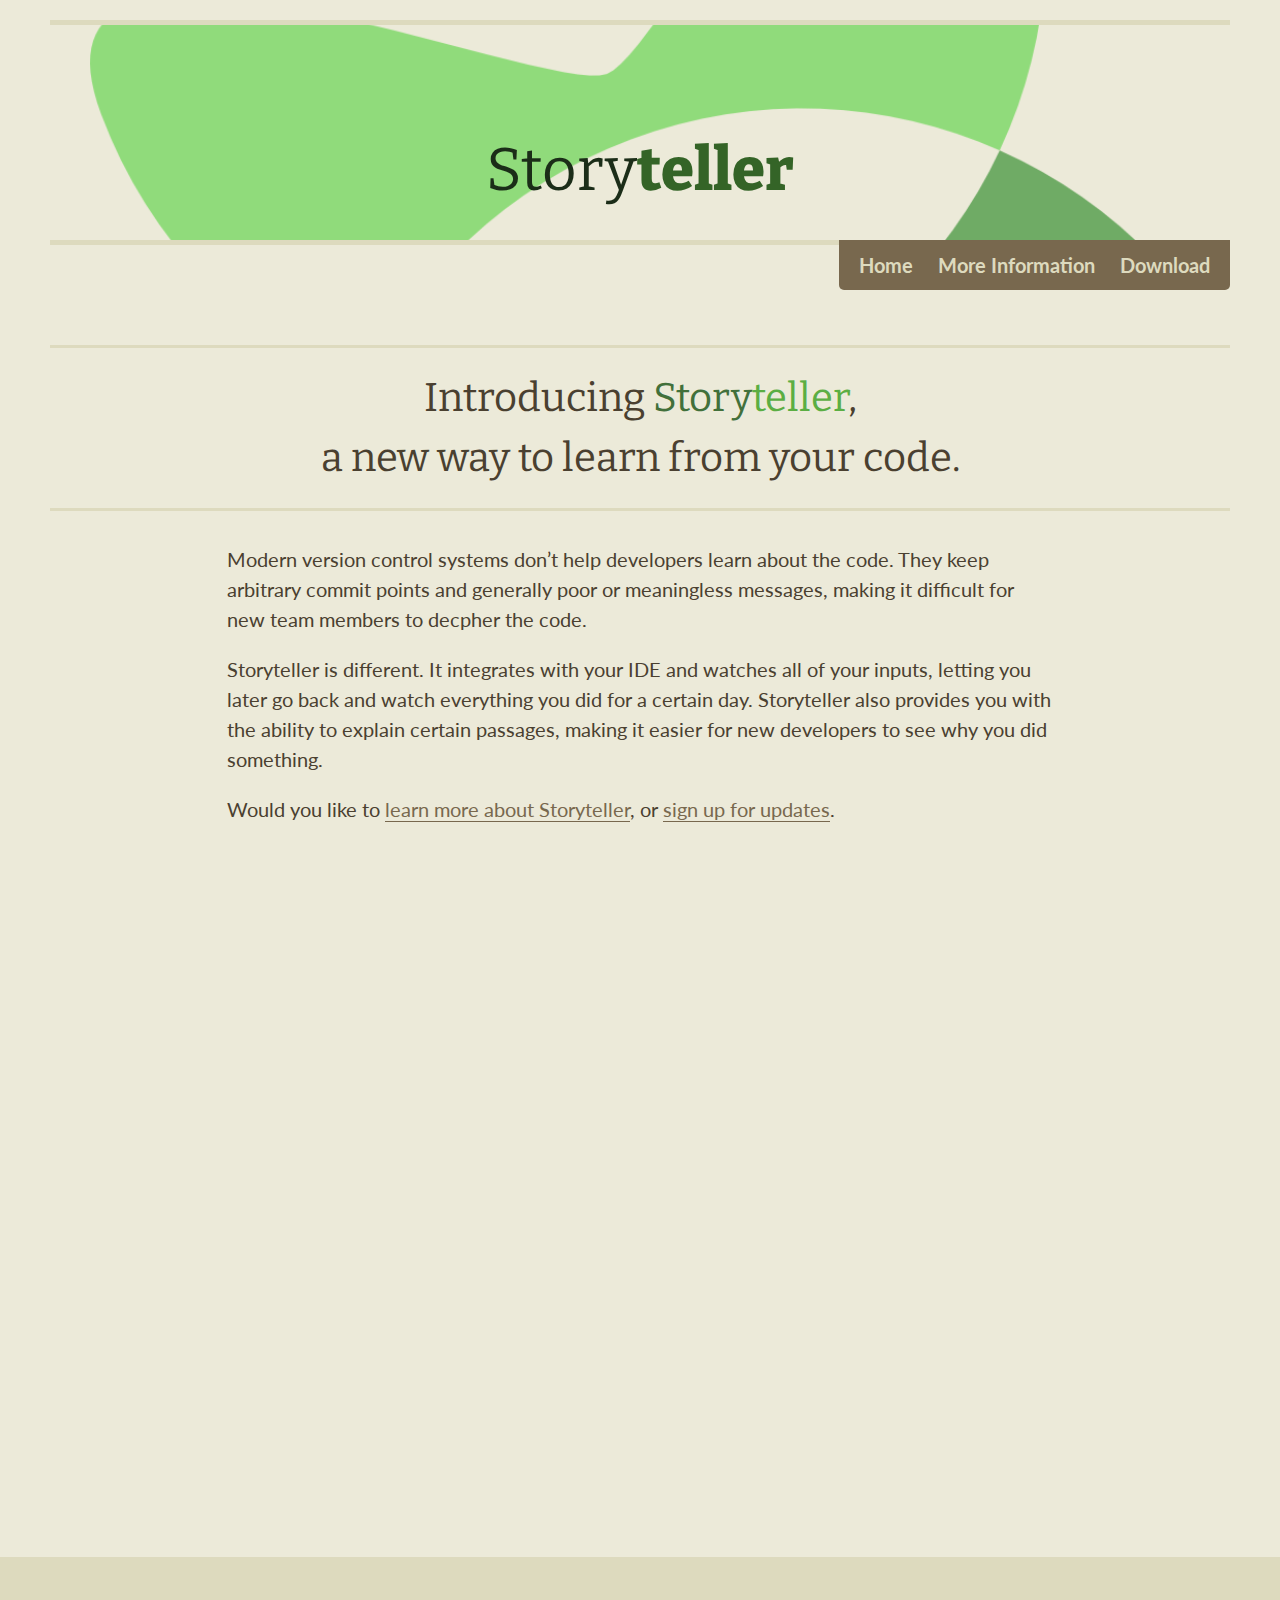
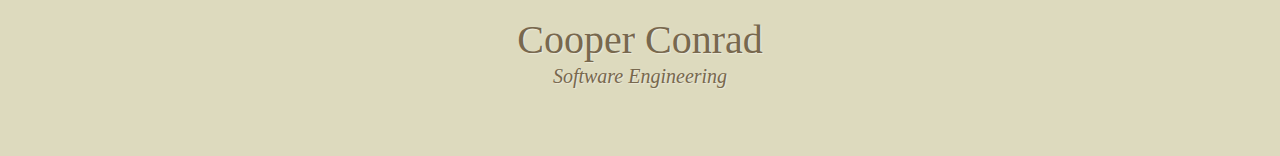
<file: index.html>
<!DOCTYPE html>
<html>
<head>
	<title>Storyteller</title>

	<link rel="stylesheet" href="css/normalize.css" />
	<link rel="stylesheet" href="css/storyteller.css" />
	
	<script src="js/jquery-1.7.1.min.js"></script>
	<script src="js/jquery.fitvids.js"></script>
	<script src="js/storyteller.js"></script>


</head>
<body id="home">
	<div class="container">
		<header>
			<a href="index.html"><h1>Story<span>teller</span></h1></a>
			
			<nav>
				<ul>
					<li><a href="index.html">Home</a></li>
					<li><a href="more.html">More Information</a></li>
					<li><a href="download.html">Download</a></li>
				</ul>
			</nav>
		</header>



		<div class="hero">
			<h2>
				Introducing 
				<span class="story">Story</span><span class="teller">teller</span>,
				<br>a new way to learn from your code.
			</h2>

			<p>
				Modern version control systems don&rsquo;t help developers learn about
				the code. They keep arbitrary commit points and generally poor
				or meaningless messages, making it difficult for new team members
				to decpher the code.
			</p>

			<p>
				Storyteller is different. It integrates with your IDE and watches all
				of your inputs, letting you later go back and watch everything you 
				did for a certain day. Storyteller also provides you with the ability 
				to explain certain passages, making it easier for new developers to 
				 see why you did something.
			</p>

			<p>
				Would you like to 
				<a href="more.html">learn more about Storyteller</a>, or 
				<a href="download.html">sign up for updates</a>.
			</p>
			

			<div class="video">
				<!-- <iframe width="1300" height="720" src="http://www.youtube.com/embed/tnFaXfu-vw0"></iframe> -->
				<iframe src="//player.vimeo.com/video/106558229" width="500" height="281" frameborder="0" webkitallowfullscreen mozallowfullscreen allowfullscreen></iframe>
			</div>
		</div>
		
	</div>

	<footer>
		<div class="container">
			<div id="cooperconrad">
				<h2><a href="http://cooperconrad.com">Cooper Conrad<br /><span>Software Engineering</span></a></h2>
			</div>
		</div>
	</footer>

</body>
</html>
</file>
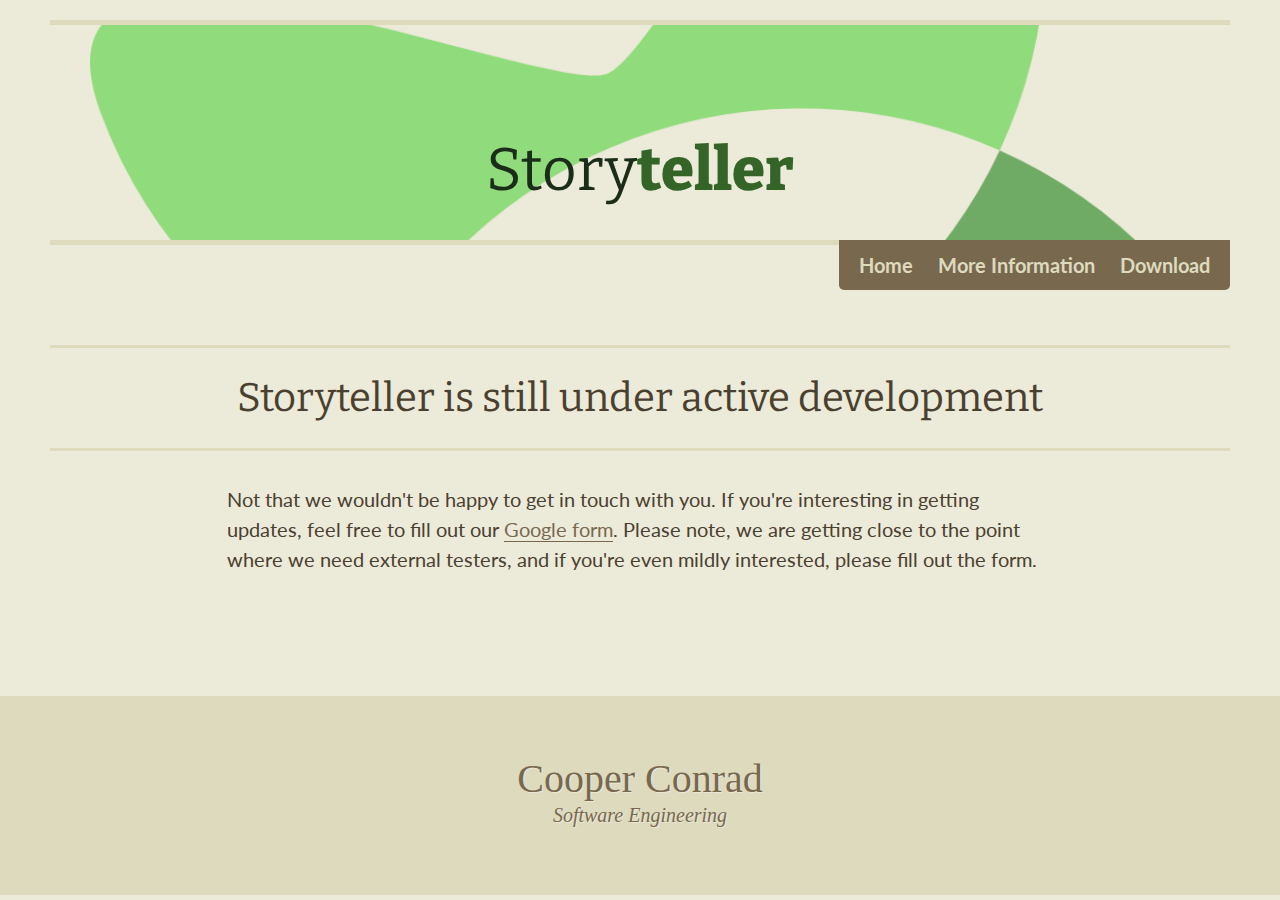
<file: download.html>
<!DOCTYPE html>
<html>
<head>
  <title>Storyteller</title>

  <link rel="stylesheet" href="css/normalize.css" />
  <link rel="stylesheet" href="css/storyteller.css" />
  
  <script src="js/jquery-1.7.1.min.js"></script>
  <script src="js/jquery.fitvids.js"></script>
  <script src="js/storyteller.js"></script>


</head>
<body id="home" onload="">
  <div class="container">
    <header>
      <a href="index.html"><h1>Story<span>teller</span></h1></a>
      
      <nav>
        <ul>
          <li><a href="index.html">Home</a></li>
          <li><a href="more.html">More Information</a></li>
          <li><a href="download.html">Download</a></li>
        </ul>
      </nav>
    </header>

    <article>
      <h2>
        Storyteller is still under active development
      </h2>

      <p>
        Not that we wouldn't be happy to get in touch with you. If you're interesting in getting updates, feel free to fill out our <a href="https://docs.google.com/spreadsheet/embeddedform?formkey=dERlVVliUkxCUkVzQ3FraU1jNFh4VGc6MQ" target="_blank">Google form</a>. Please note, we are getting close to the point where we need external testers, and if you're even mildly interested, please fill out the form.
      </p>
      <!--
      <p>
        Alternatively, feel free to get in touch with any questions, comments, or suggestions, by emailing <a href='mailto:mark@cooperconrad.com?subject=[Storyteller]'>Mark Mahoney</a>, the guy in charge. 
      </p>-->
    </article>
    
  </div>

  <footer>
    <div class="container">
      <div id="cooperconrad">
        <h2><a href="http://cooperconrad.com">Cooper Conrad<br /><span>Software Engineering</span></a></h2>
      </div>
    </div>
  </footer>

</body>
</html>
</file>
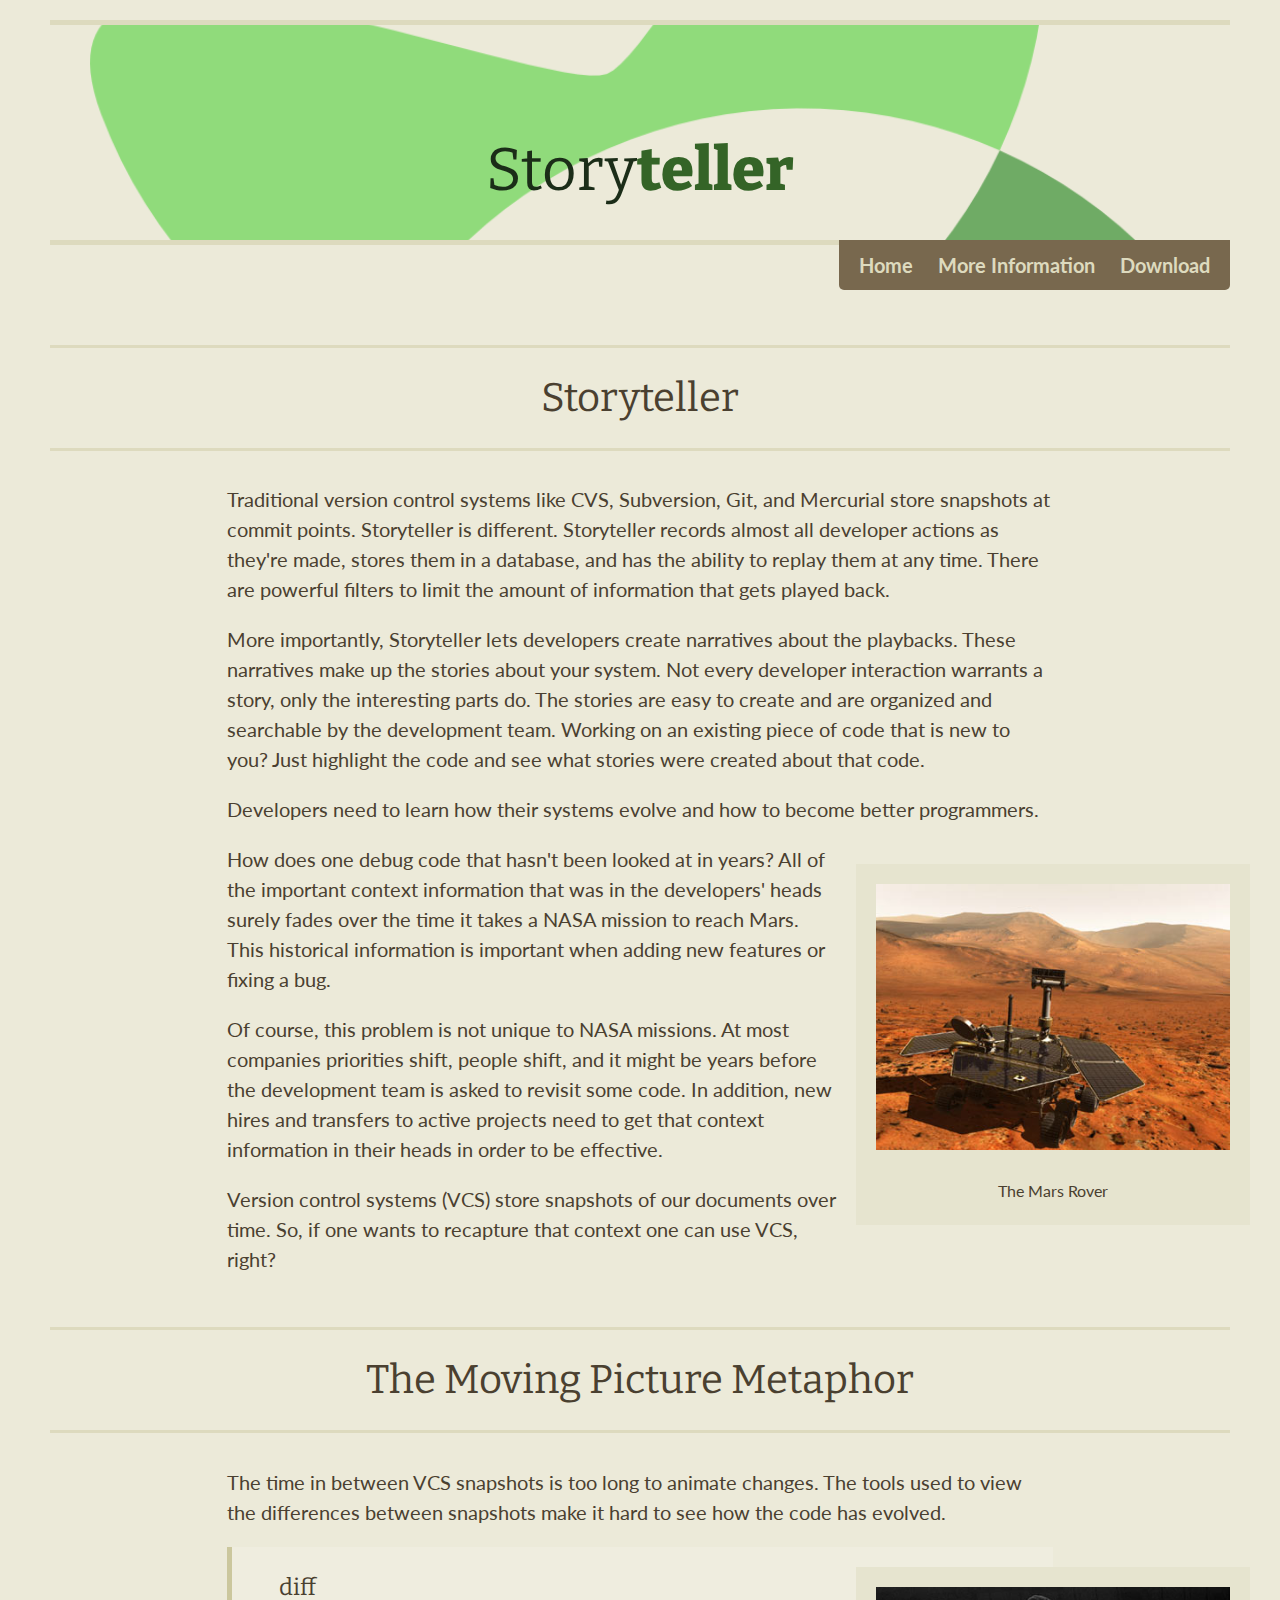
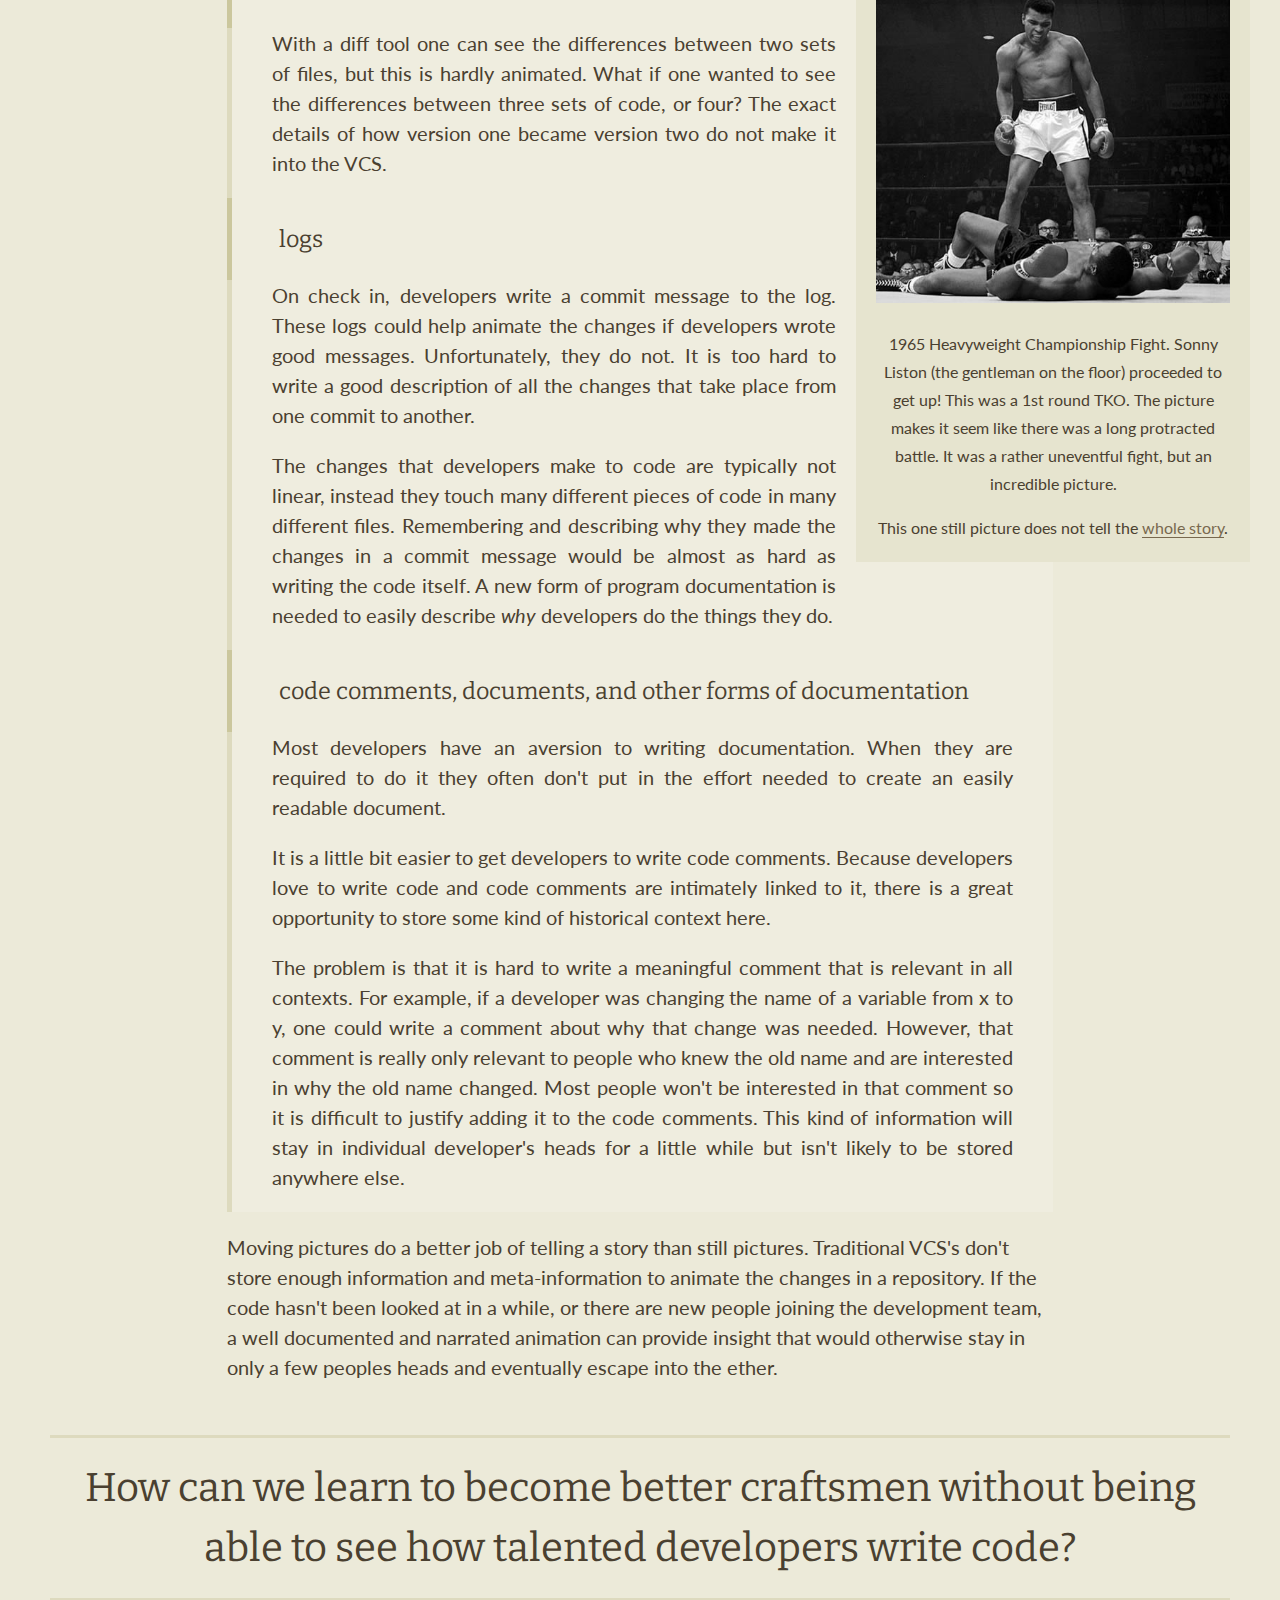
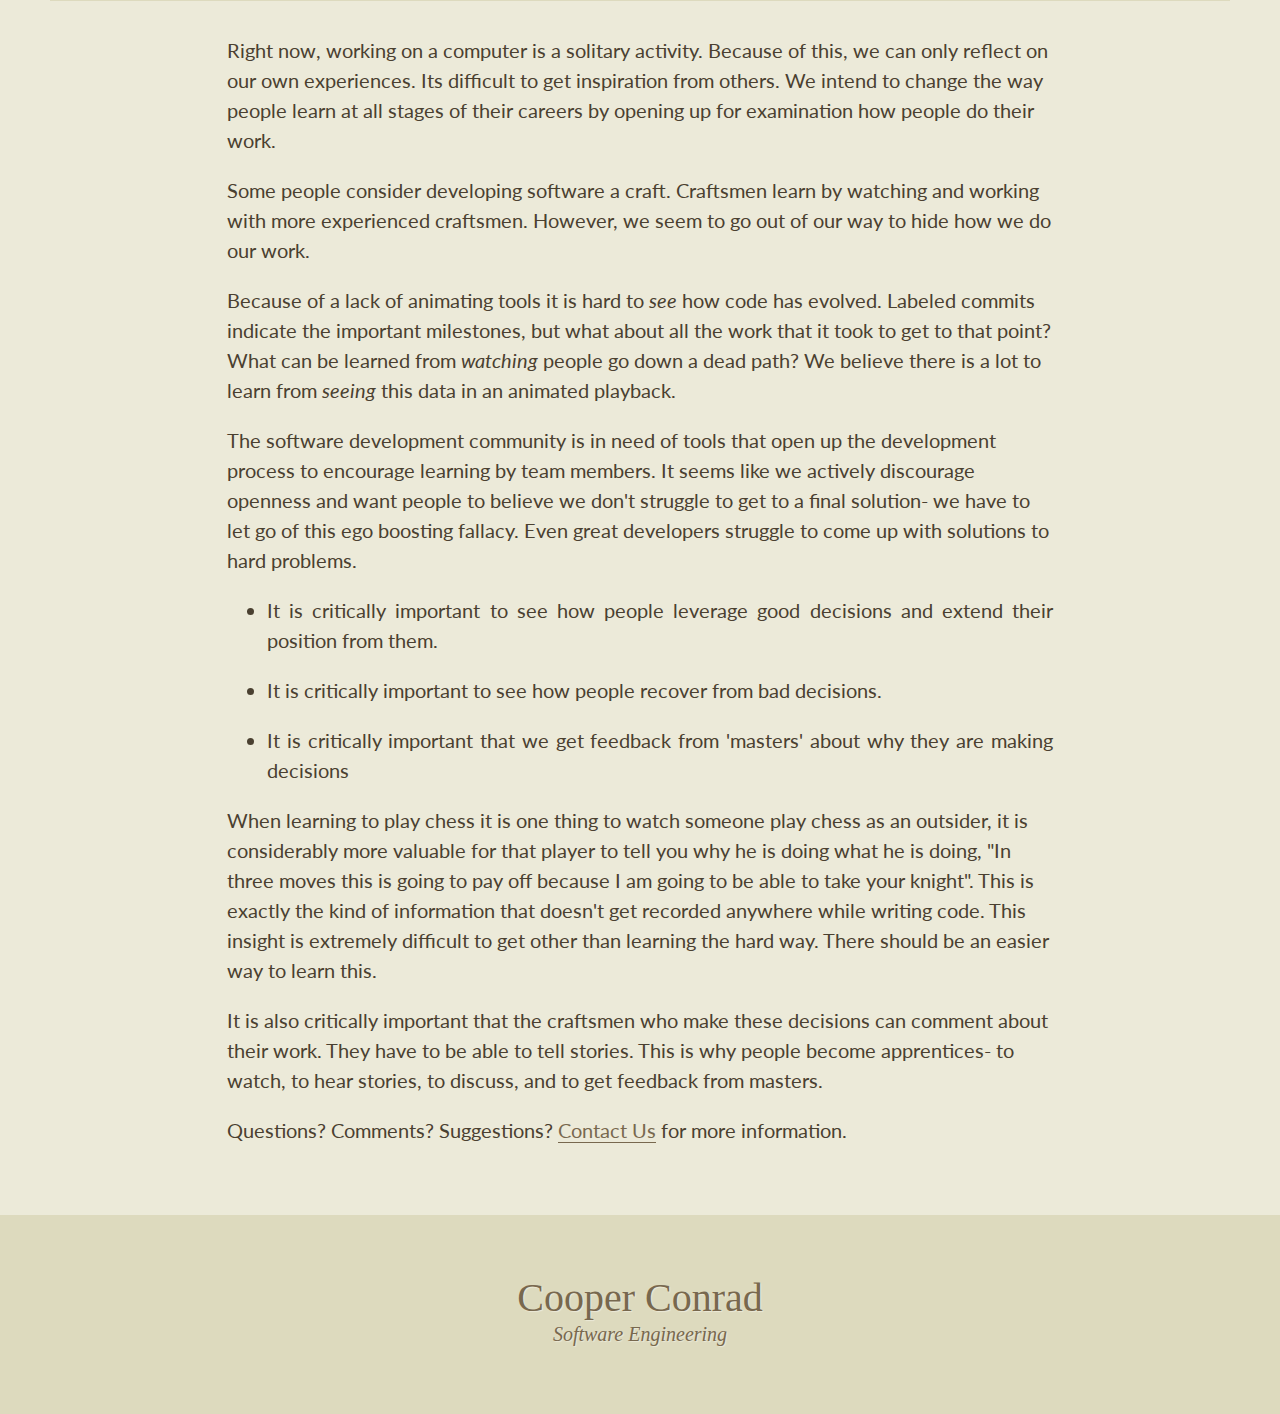
<file: more.html>
<!DOCTYPE html>
<html>
<head>
	<title>Storyteller</title>

	<link rel="stylesheet" href="css/normalize.css" />
	<link rel="stylesheet" href="css/storyteller.css" />
	
	<script src="js/jquery-1.7.1.min.js"></script>
	<script src="js/jquery.fitvids.js"></script>
	<script src="js/storyteller.js"></script>


</head>
<body id="more">
	<div class="container">
		<header>
			<a href="index.html"><h1>Story<span>teller</span></h1></a>
			
			<nav>
				<ul>
					<li><a href="index.html">Home</a></li>
					<li><a href="more.html">More Information</a></li>
					<li><a href="download.html">Download</a></li>
				</ul>
			</nav>
		</header>

		<article>
			<h2>Storyteller</h2>

			<p>
				Traditional version control systems like CVS, Subversion, Git, and Mercurial store snapshots at commit points. Storyteller is different. Storyteller records almost all developer actions as they're made, stores them in a database, and has the ability to replay them at any time. There are powerful filters to limit the amount of information that gets played back.
			</p>

			<p>
				More importantly, Storyteller lets developers create narratives about the playbacks. These narratives make up the stories about your system. Not every developer interaction warrants a story, only the interesting parts do. The stories are easy to create and are organized and searchable by the development team. Working on an existing piece of code that is new to you? Just highlight the code and see what stories were created about that code. 
			</p>
	
			<p>
				 Developers need to learn how their systems evolve and how to become better programmers.
			</p>

			<figure class="flyright">
				<img src="img/marsRover.jpg" />

				<figcaption>
					The Mars Rover
				</figcaption>
			</figure>
			
			<p>
				How does one debug code that hasn't been looked at in years? All of the important context information that was in the developers' heads surely fades over the time it takes a NASA mission to reach Mars. This historical information is important when adding new features or fixing a bug. 
			</p>

			<p>
				Of course, this problem is not unique to NASA missions. At most companies priorities shift, people shift, and it might be years before the development team is asked to revisit some code. In addition, new hires and transfers to active projects need to get that context information in their heads in order to be effective.
			</p>

			<p>
				Version control systems (VCS) store snapshots of our documents over time. So, if one wants to recapture that context one can use VCS, right?
			</p>


			<h2>The Moving Picture Metaphor</h2>

			<p>
				The time in between VCS snapshots is too long to animate changes. The tools used to view the differences between snapshots make it hard to see how the code has evolved. 
			</p>

			<figure class="flyright">
				<img src="img/ali.jpg" />
				<figcaption>
					<p>
						1965 Heavyweight Championship Fight. Sonny Liston (the gentleman on 
						the floor) proceeded to get up! This was a 1st round TKO. The 
						picture makes it seem like there was a long protracted battle. It 
						was a rather uneventful fight, but an incredible picture. 
					</p>

					<p>
						This one still picture does not tell the 
						<a href="http://www.youtube.com/watch?v=uzWynvBLJ4I#t=2m06s">whole story</a>.
					</p> 
				</figcaption>
			</figure>
			
			<ul class="biglist">
				<li>
					<h3>diff</h3>
					<p>
						With a diff tool one can see the differences between two sets of files, but this is hardly animated. What if one wanted to see the differences between three sets of code, or four? The exact details of how version one became version two do not make it into the VCS. 
					</p>
				</li>
				<li>
					<h3>logs</h3>
					<p>
						On check in, developers write a commit message to the log. These logs could help animate the changes if developers wrote good messages. Unfortunately, they do not. It is too hard to write a good description of all the changes that take place from one commit to another. 
					</p>
					<p>
						The changes that developers make to code are typically not linear, instead they touch many different pieces of code in many different files. Remembering and describing why they made the changes in a commit message would be almost as hard as writing the code itself. A new form of program documentation is needed to easily describe <em>why</em> developers do the things they do.
					</p>
				</li>
				<li>
					<h3>code comments, documents, and other forms of documentation</h3>
					<p>
						Most developers have an aversion to writing documentation. When 
						they are required to do it they often don't put in the effort 
						needed to create an easily readable document. 
					</p>
					<p>
						It is a little bit easier to get developers to write code 
						comments. Because developers love to write code and code comments 
						are intimately linked to it, there is a great opportunity to store 
						some kind of historical context here.
					</p>
					<p>
						The problem is that it is hard to write a meaningful comment that 
						is relevant in all contexts. For example, if a developer was 
						changing the name of a variable from x to y, one could write a 
						comment about why that change was needed. However, that comment is 
						really only relevant to people who knew the old name and are 
						interested in why the old name changed. Most people won't be 
						interested in that comment so it is difficult to justify adding it 
						to the code comments. This kind of information will stay in 
						individual developer's heads for a little while but isn't likely 
						to be stored anywhere else.
					</p>
				</li>
			</ul>
			
			<p>
				Moving pictures do a better job of telling a story than still 
				pictures. Traditional VCS's don't store enough information and 
				meta-information to animate the changes in a repository. If the code 
				hasn't been looked at in a while, or there are new people joining the 
				development team, a well documented and narrated animation can provide 
				insight that would otherwise stay in only a few peoples heads and 
				eventually escape into the ether.
			</p>


			<h2>How can we learn to become better craftsmen without being able to 
			see how talented developers write code?</h2>
		
			<p>
				Right now, working on a computer is a solitary activity. Because of 
				this, we can only reflect on our own experiences. Its difficult to get 
				inspiration from others. We intend to change the way people learn at 
				all stages of their careers by opening up for examination how people 
				do their work.
			</p>
			
			<p>
				Some people consider developing software a craft. Craftsmen learn by 
				watching and working with more experienced craftsmen. However, we seem 
				to go out of our way to hide how we do our work.
			</p>

			<p>
				Because of a lack of animating tools it is hard to <em>see</em> how 
				code has evolved. Labeled commits indicate the important milestones, 
				but what about all the work that it took to get to that point? What 
				can be learned from <em>watching</em> people go down a dead path? We 
				believe there is a lot to learn from <em>seeing</em> this data in an 
				animated playback. 
			</p>

			<p>
				The software development community is in need of tools that open up 
				the development process to encourage learning by team members. It 
				seems like we actively discourage openness and want people to believe 
				we don't struggle to get to a final solution- we have to let go of 
				this ego boosting fallacy. Even great developers struggle to come up 
				with solutions to hard problems.
			</p>

			<ul>
				<li>
					It is critically important to see how people leverage good decisions 
					and extend their position from them.
				</li>	
				<li>
					It is critically important to see how people recover from bad 
					decisions.
				</li>
				<li>
					It is critically important that we get feedback from 'masters' about 
					why they are making decisions
				</li>
			</ul>
			
			<p>
				When learning to play chess it is one thing to watch someone play 
				chess as an outsider, it is considerably more valuable for that player 
				to tell you why he is doing what he is doing, "In three moves this is 
				going to pay off because I am going to be able to take your knight". 
				This is exactly the kind of information that doesn't get recorded 
				anywhere while writing code. This insight is extremely difficult to 
				get other than learning the hard way. There should be an easier way to 
				learn this.
			</p>

			<p>
				It is also critically important that the craftsmen who make these 
				decisions can comment about their work. They have to be able to tell 
				stories. This is why people become apprentices- to watch, to hear 
				stories, to discuss, and to get feedback from masters.
			</p>
			
			<p>
				Questions? Comments? Suggestions? <a href='mailto:mark@cooperconrad.com?subject=[Storyteller]'>Contact Us</a> for more information.
			</p>
		</article>

	</div>
	<footer>
		<div class="container">
			<div id="cooperconrad">
				<h2><a href="http://cooperconrad.com">Cooper Conrad<br /><span>Software Engineering</span></a></h2>
			</div>
		</div>
	</footer>

</body>
</html>
</file>
<file: css/storyteller.css>
@import 'http://fonts.googleapis.com/css?family=Lato:300,400,700,300italic,700italic|Merriweather:400,700,400italic,700italic|Source+Code+Pro:400,700|Source+Sans+Pro:900,700,400|Bitter:400,400italic,700';
body {
  font-family: Lato, serif;
  background: #ecead9;
  color: #4a4030;
  font-size: 20px;
  line-height: 1.5em;
  font-weight: 400; }

p {
  margin: 0 auto;
  padding-bottom: 1em;
  width: 70%; }

ol, ul {
  -moz-box-sizing: border-box;
  -webkit-box-sizing: border-box;
  box-sizing: border-box;
  width: 70%;
  margin: 0 auto;
  padding: 0 0 0 2em; }

li {
  padding-bottom: 1em;
  text-align: justify;
  p: last-child;
    p-padding-bottom: 0; }

a {
  color: #78684e;
  text-decoration: none;
  border-bottom: 1px solid #78684e; }
  a:hover {
    color: #695b44;
    border-bottom: 2px solid #695b44; }
  a:active {
    color: #594d3a;
    border-bottom: 3px solid #594d3a; }
  a.note {
    font-size: .5em;
    vertical-align: super; }

h1, h2, h3 {
  font-family: Bitter, sans-serif;
  line-height: 1.5em;
  font-weight: 400; }

h1, h2 {
  clear: both; }

section {
  width: 100%;
  display: table; }

img {
  max-width: 100%; }

figure figcaption {
  font-size: .8em;
  line-height: 1.75em;
  padding-top: 20px; }

iframe {
  border: 0; }

.container {
  -moz-box-sizing: border-box;
  -webkit-box-sizing: border-box;
  box-sizing: border-box;
  width: 100%;
  max-width: 1300px;
  padding: 0 50px;
  margin: 0 auto; }

.large {
  width: 70%; }

.small {
  width: 30%; }

.half {
  width: 50%; }

.large, .small, .half {
  -moz-box-sizing: border-box;
  -webkit-box-sizing: border-box;
  box-sizing: border-box; }

.left {
  float: left;
  padding-right: 20px; }

.right {
  float: right;
  padding-left: 20px; }

.flyright, .flyleft {
  width: 30%;
  text-align: center;
  background: #e6e4cf;
  padding: 20px;
  margin: 20px; }
  .flyright p, .flyleft p {
    width: 100%; }
    .flyright p:last-child, .flyleft p:last-child {
      padding: 0; }

.flyright {
  float: right;
  margin-right: -20px; }

.flyleft {
  float: left;
  margin-left: -20px; }

h2 {
  border-top: 3px solid #dddabe;
  border-bottom: 3px solid #dddabe;
  text-align: center;
  padding: 20px 0; }

header {
  margin-bottom: 5em; }
  header h1 {
    border-bottom: 5px solid #dddabe;
    border-top: 5px solid #dddabe;
    font-family: Bitter, sans-serif;
    margin: 20px 0 0;
    padding: 100px 0 25px;
    text-align: center;
    font-weight: 400;
    font-size: 3em;
    color: #1b2d18;
    background-position: 40px 35%;
    background-image: url(../img/light-butterfly.png);
    background-size: 100%;
    background-repeat: no-repeat; }
    header h1 span {
      color: #346427;
      font-weight: 800; }
  header nav {
    z-index: 2;
    margin-top: -5px;
    background: #78684e;
    float: right;
    border-radius: 0 0 5px 5px;
    display: table;
    font-family: Lato, serif; }
    header nav ul {
      padding: 0 10px;
      margin: 0;
      width: 100%; }
      header nav ul li {
        display: inline-block;
        padding: 10px; }
        header nav ul li a {
          color: #dddabe;
          font-weight: 700; }
          header nav ul li a:hover {
            color: #efeddf;
            border-bottom: 0px; }
          header nav ul li a:active {
            color: #e6e4cf;
            border-bottom: 0px; }

.hero {
  /*
  background-position: 0% 25%;
  background-image: url(../img/butterfly.png);
  background-size: 100%;
  background-repeat: no-repeat;
  */
  padding: 0 0; }
  .hero .video {
    width: 100%;
    margin: 0 auto 0; }
  .hero h2 .story {
    color: #42703b;
    font-weight: 400; }
  .hero h2 .teller {
    color: #5bae43; }

h1 {
  font-size: 2.5em;
  font-weight: 300;
  text-align: center; }

h2 {
  font-size: 2em; }

h4, h5, h6, strong, b {
  font-weight: 600; }

.more {
  -moz-box-sizing: border-box;
  -webkit-box-sizing: border-box;
  box-sizing: border-box;
  display: block;
  padding: 25px;
  width: 70%;
  font-size: 1.5em;
  font-family: Lato, serif;
  text-align: center;
  background: #78684e;
  color: #dddabe;
  margin: 2em auto 0;
  border: 0; }
  .more:hover {
    background: #8e7b5c;
    color: #e9e7d5;
    border: 0; }
  .more:active {
    background: #a08d6d;
    color: #f6f5ed;
    border: 0; }

.biglist {
  list-style: none;
  background: #efeddf;
  padding: 0 2em 0 0;
  width: 70%;
  margin: 0 auto 1em; }
  .biglist li {
    display: block;
    padding: 0; }
    .biglist li h3 {
      border-left: 5px solid #cbc79d;
      margin: 0;
      padding: 1em 0 1em 2em; }
    .biglist li p {
      -moz-box-sizing: border-box;
      -webkit-box-sizing: border-box;
      box-sizing: border-box;
      width: 100%;
      padding-left: 2em;
      border-left: 5px solid #dddabe; }
      .biglist li p:last-child {
        padding-bottom: 1em; }

footer {
  background-color: #dddabe;
  padding: 50px 0;
  margin: 50px 0 0; }
  footer #cooperconrad h2, footer #cooperconrad h2 a, footer #cooperconrad h2 a:hover, footer #cooperconrad h2 a:active {
    padding: 0;
    margin: 0;
    font-family: "PT Serif Caption", serif;
    font-weight: normal;
    text-align: center;
    color: #78684e;
    text-decoration: none;
    text-shadow: #ecead9 1px 1px 1px;
    border-bottom: 0px; }
    footer #cooperconrad h2 span, footer #cooperconrad h2 a span, footer #cooperconrad h2 a:hover span, footer #cooperconrad h2 a:active span {
      font-style: italic;
      font-size: .5em;
      margin-top: -1.2em;
      display: block; }

#home .hero {
  padding-bottom: 0px; }

@media (max-width: 1000px) {
  .left, .right {
    float: none;
    padding: 0px; }

  .large, .small, .half {
    width: 100%; }

  figure {
    text-align: center;
    margin: 2em 0; }

  .container {
    padding: 5%; }

  header h1 {
    background-position: 0 30%;
    text-align: center;
    padding-right: 0;
    padding-top: 50px; }
  header nav {
    float: none;
    width: 100%;
    margin-top: 0px; }
    header nav ul {
      margin: 0 auto;
      padding: 0;
      display: table;
      width: auto; }

  .hero {
    padding: 0;
    margin: 50px 0 0;
    background: none; }
    .hero .video {
      width: 100%; }

  ul, ol, p, .biglist, .more {
    width: 100%; }

  .flyleft {
    margin-left: 0; }

  .flyright {
    margin-right: 0; } }
@media (max-width: 500px) {
  header {
    margin-bottom: 0em; }
    header h1 {
      font-size: 2.5em;
      padding-top: 25px;
      padding-bottom: 15px; }
    header nav {
      border-radius: 0px; }
      header nav ul {
        display: block;
        padding: 0 10px; }
        header nav ul li {
          display: block; }

  .hero, article {
    margin-top: 0; }
    .hero h2:first-child, article h2:first-child {
      margin-top: 0; } }
@media only screen and (-webkit-min-device-pixel-ratio: 2) and (max-width: 1020px), only screen and (min--moz-device-pixel-ratio: 2) and (max-width: 1020px), only screen and (-o-min-device-pixel-ratio: 2 / 1) and (max-width: 1020px), only screen and (min-device-pixel-ratio: 2) and (max-width: 1020px), only screen and (min-resolution: 192dpi) and (max-width: 1020px), only screen and (min-resolution: 2dppx) and (max-width: 1020px) {
  ul, ol, p, .biglist, .more {
    width: 100%; }

  .flyleft {
    margin-left: 0; }

  .flyright {
    margin-right: 0; }

  .left, .right {
    float: none;
    padding: 0px; }

  .large, .small, .half {
    width: 100%; }

  figure {
    text-align: center;
    margin: 2em 0; }

  .container {
    padding: 5%; }

  header h1 {
    border-bottom-width: 12.5px;
    background-position: 0 35%;
    padding-right: 0; }
  header nav {
    float: none;
    width: 100%;
    margin-top: 0px; }
    header nav ul {
      padding: 0;
      margin: 0 auto;
      display: table;
      width: auto; }

  .hero {
    padding: 0;
    margin: 50px 0 0;
    background: none;
    border-bottom-width: 12.5px; }
    .hero .video {
      width: 100%; }

  .biglist li h3, .biglist li p {
    border-left-width: 12.5px; } }
</file>
